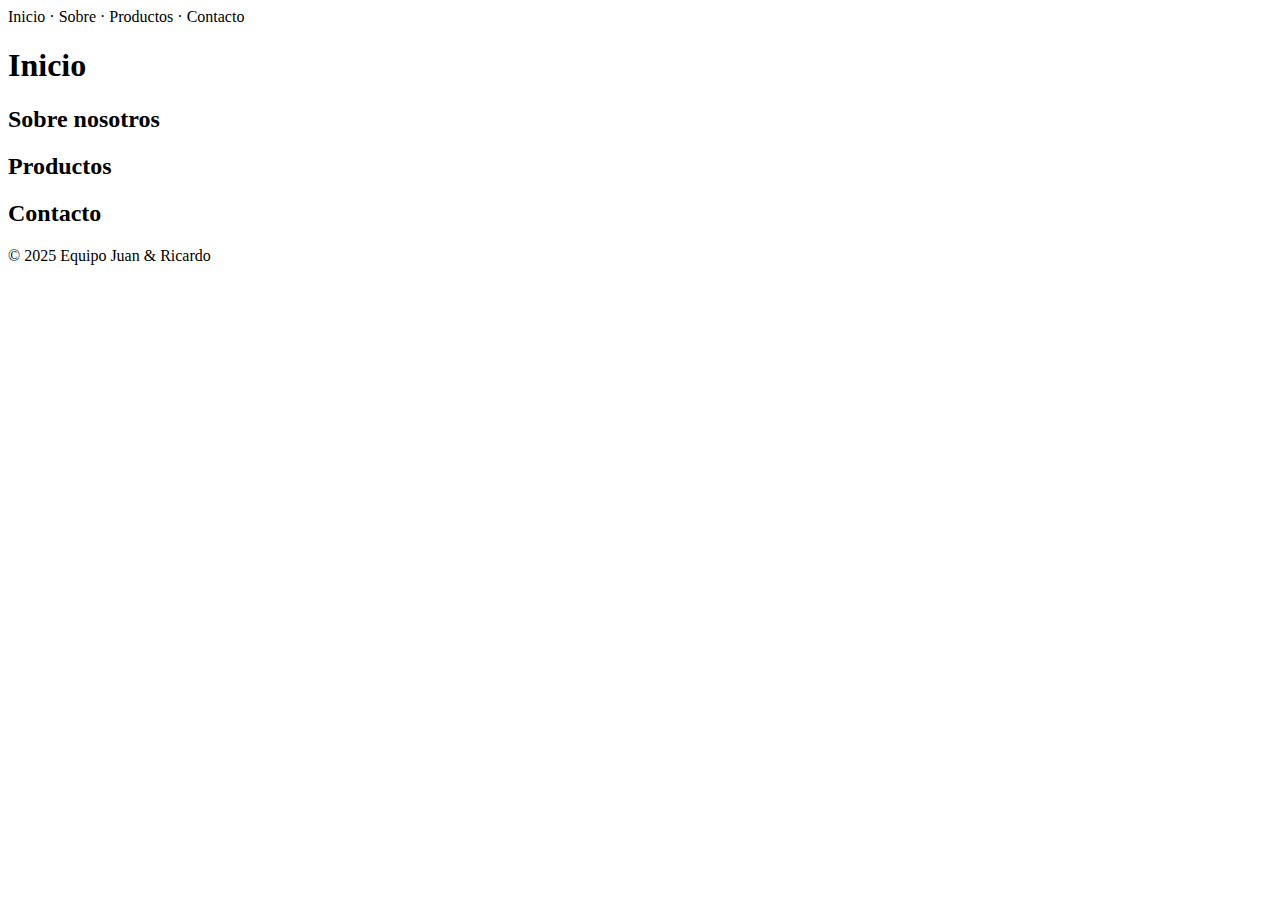
<file: front:/index.html>
<!doctype html>
<html lang="es">
  <head>
    <meta charset="utf-8" />
    <meta name="viewport" content="width=device-width, initial-scale=1" />
    <title>Proyecto | Desarrollo de Aplicaciones Avanzadas</title>
  </head>
  <body>
    <header><nav>Inicio · Sobre · Productos · Contacto</nav></header>
    <main>
      <section id="inicio"><h1>Inicio</h1></section>
      <section id="sobre"><h2>Sobre nosotros</h2></section>
      <section id="productos"><h2>Productos</h2></section>
      <section id="contacto"><h2>Contacto</h2></section>
    </main>
    <footer>© 2025 Equipo Juan & Ricardo</footer>
  </body>
</html>
</file>
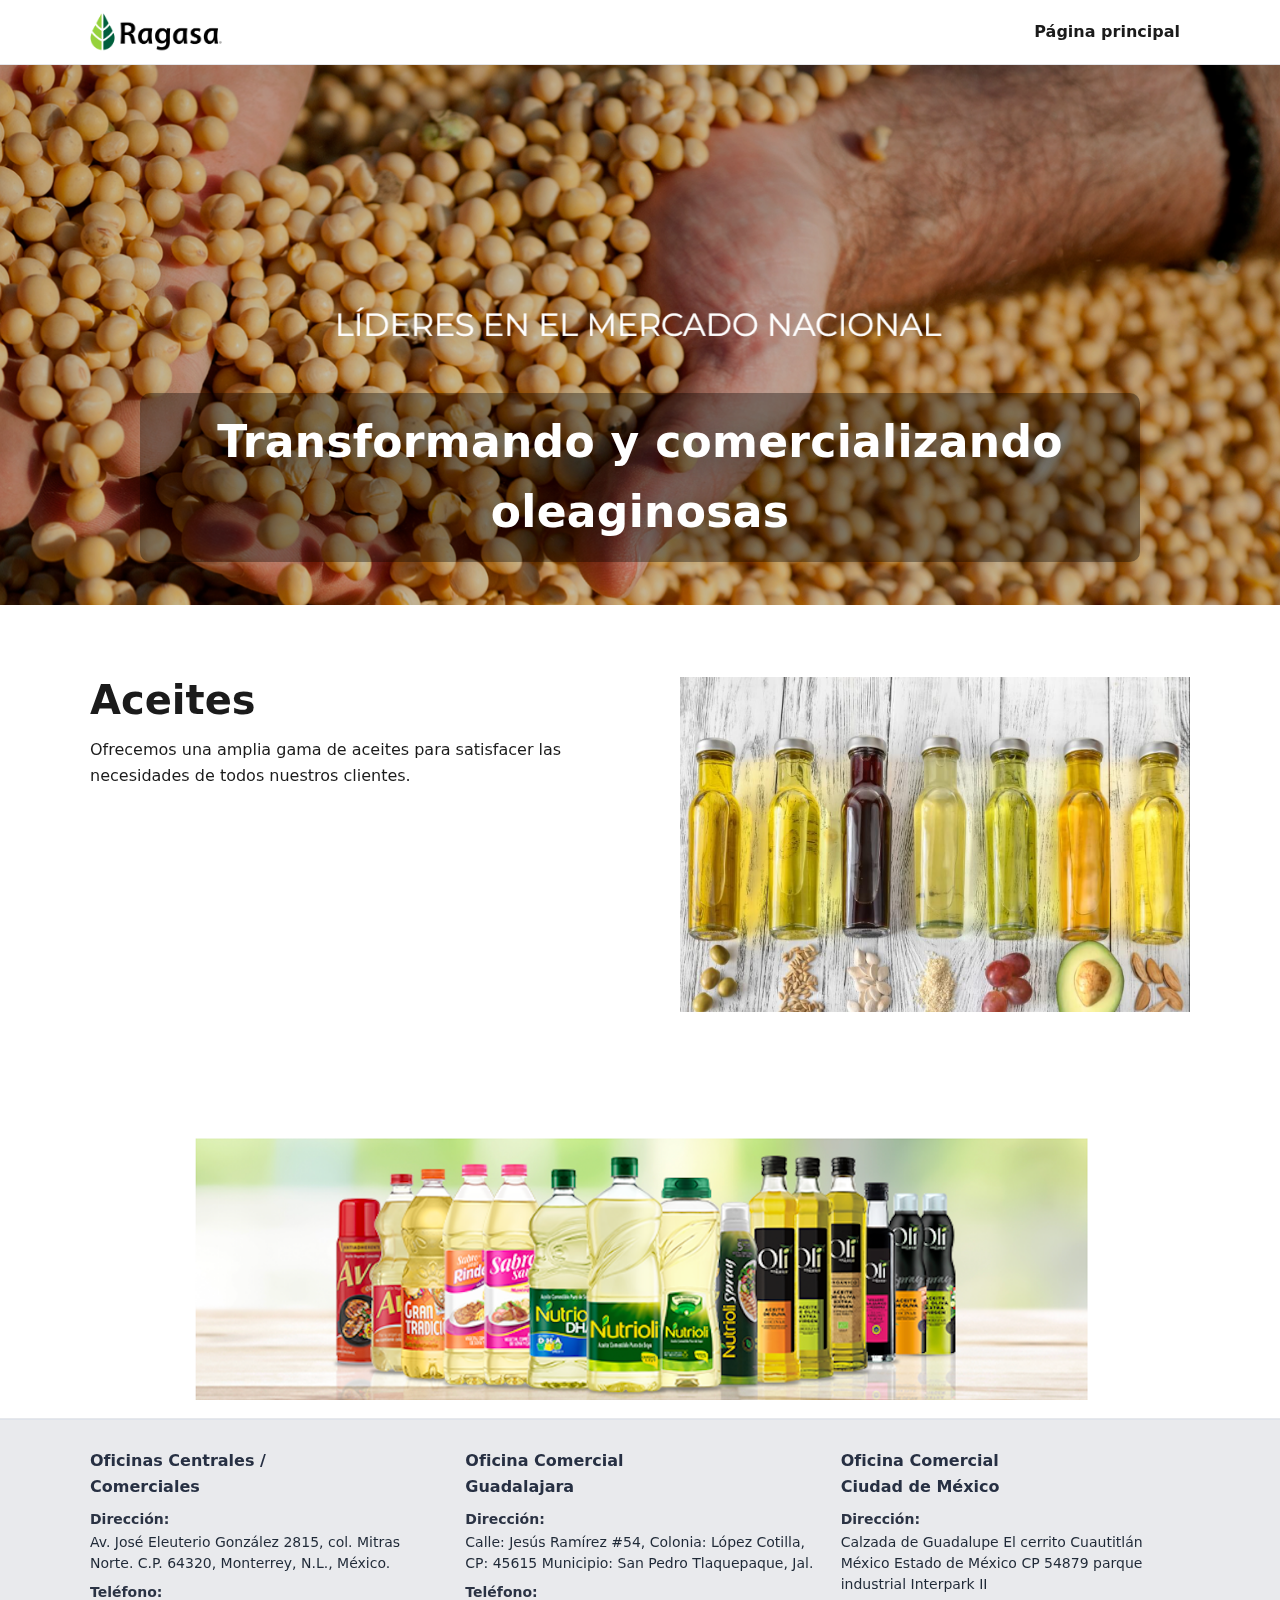
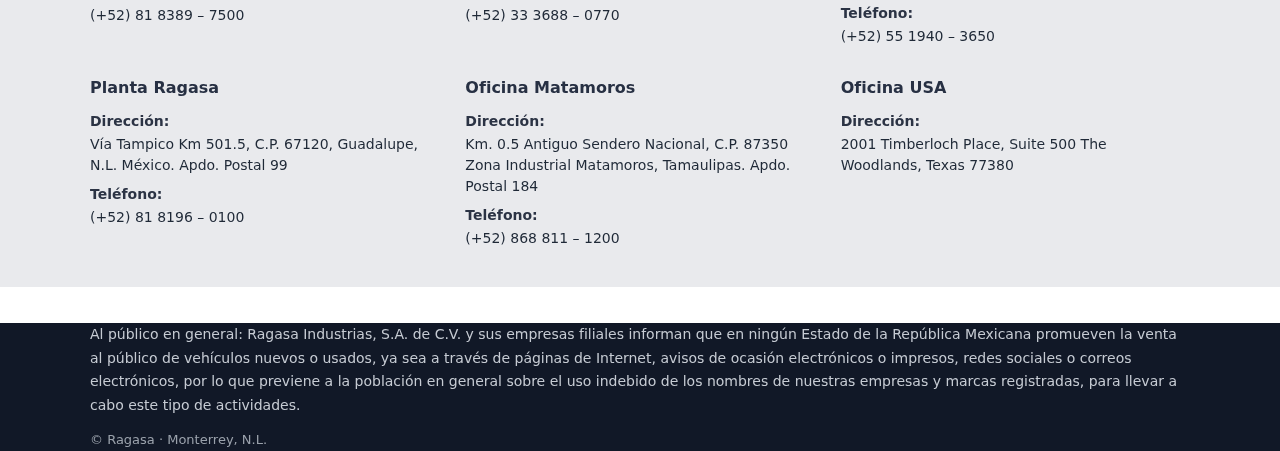
<file: aceites.html>
<!DOCTYPE html>
<html lang="es">
<head>
  <meta charset="utf-8" />
  <meta name="viewport" content="width=device-width, initial-scale=1" />
  <title>Ragasa | Sitio Minimalista</title>
  <link rel="stylesheet" href="style.css" />
</head>
<body>

  <!-- Navegación fija -->
  <header class="site-header">
    <div class="container header-inner">
      <a href="#inicio" class="brand">
  <img src="assets/logo.png" alt="Ragasa logo">
</a>
      <nav class="nav">
        <a href="index.html">Página principal</a>
      </nav>
    </div>
  </header>

  <!-- INICIO -->
  <section id="inicio" class="hero" aria-label="Portada">
    <picture>
      <img src="assets/img/inicio1.png" alt="Aceite vertiéndose con fondo vegetal" />
    </picture>
    <div class="hero-caption">
      <h1>Transformando y comercializando oleaginosas</h1>
    </div>
  </section>

  <!-- ACEITES -->
  <section id="sobre" class="section">
    <div class="container grid-2">
      <div>
        <h2>Aceites</h2>  
        <p>
          Ofrecemos una amplia gama de aceites para satisfacer las necesidades de todos nuestros clientes.
        </p>
      </div>
      <div class="media-card">
        <img src="assets/img/aceites.png" alt="Aceites" />
      </div>
    </div>
  </section>
</section>

  <!-- ===== Footer ===== -->
    <footer class="site-footer">
  <!-- Franja superior con banner de productos -->
  <div class="footer-banner">
    <img src="assets/img/contacto.png" alt="Línea de productos Ragasa" style="width:70%; display:block; margin:auto;">
  </div>

  <!-- Bloque gris con oficinas -->
  <section class="footer-contact">
    <div class="container footer-grid">
      <article class="office">
        <h4>Oficinas Centrales /<br>Comerciales</h4>
        <p class="label">Dirección:</p>
        <p>Av. José Eleuterio González 2815, col. Mitras Norte. C.P. 64320, Monterrey, N.L., México.</p>
        <p class="label">Teléfono:</p>
        <p>(+52) 81 8389 – 7500</p>
      </article>

      <article class="office">
        <h4>Oficina Comercial<br>Guadalajara</h4>
        <p class="label">Dirección:</p>
        <p>Calle: Jesús Ramírez #54, Colonia: López Cotilla, CP: 45615 Municipio: San Pedro Tlaquepaque, Jal.</p>
        <p class="label">Teléfono:</p>
        <p>(+52) 33 3688 – 0770</p>
      </article>

      <article class="office">
        <h4>Oficina Comercial<br>Ciudad de México</h4>
        <p class="label">Dirección:</p>
        <p>Calzada de Guadalupe El cerrito Cuautitlán México Estado de México CP 54879 parque industrial Interpark II</p>
        <p class="label">Teléfono:</p>
        <p>(+52) 55 1940 – 3650</p>
      </article>

      <article class="office">
        <h4>Planta Ragasa</h4>
        <p class="label">Dirección:</p>
        <p>Vía Tampico Km 501.5, C.P. 67120, Guadalupe, N.L. México. Apdo. Postal 99</p>
        <p class="label">Teléfono:</p>
        <p>(+52) 81 8196 – 0100</p>
      </article>

      <article class="office">
        <h4>Oficina Matamoros</h4>
        <p class="label">Dirección:</p>
        <p>Km. 0.5 Antiguo Sendero Nacional, C.P. 87350 Zona Industrial Matamoros, Tamaulipas. Apdo. Postal 184</p>
        <p class="label">Teléfono:</p>
        <p>(+52) 868 811 – 1200</p>
      </article>

      <article class="office">
        <h4>Oficina USA</h4>
        <p class="label">Dirección:</p>
        <p>2001 Timberloch Place, Suite 500 The Woodlands, Texas 77380</p>
      </article>
    </div>
  </section>
</footer>

  <!-- PIE DE PÁGINA / AVISO -->
  <footer class="site-footer">
    <div class="container">
      <p class="disclaimer">
        Al público en general: Ragasa Industrias, S.A. de C.V. y sus empresas filiales informan que en ningún Estado
        de la República Mexicana promueven la venta al público de vehículos nuevos o usados, ya sea a través de páginas
        de Internet, avisos de ocasión electrónicos o impresos, redes sociales o correos electrónicos, por lo que previene
        a la población en general sobre el uso indebido de los nombres de nuestras empresas y marcas registradas, para
        llevar a cabo este tipo de actividades.
      </p>
      <p class="copy">© Ragasa · Monterrey, N.L.</p>
    </div>
  </footer>

</body>
</html>
</file>
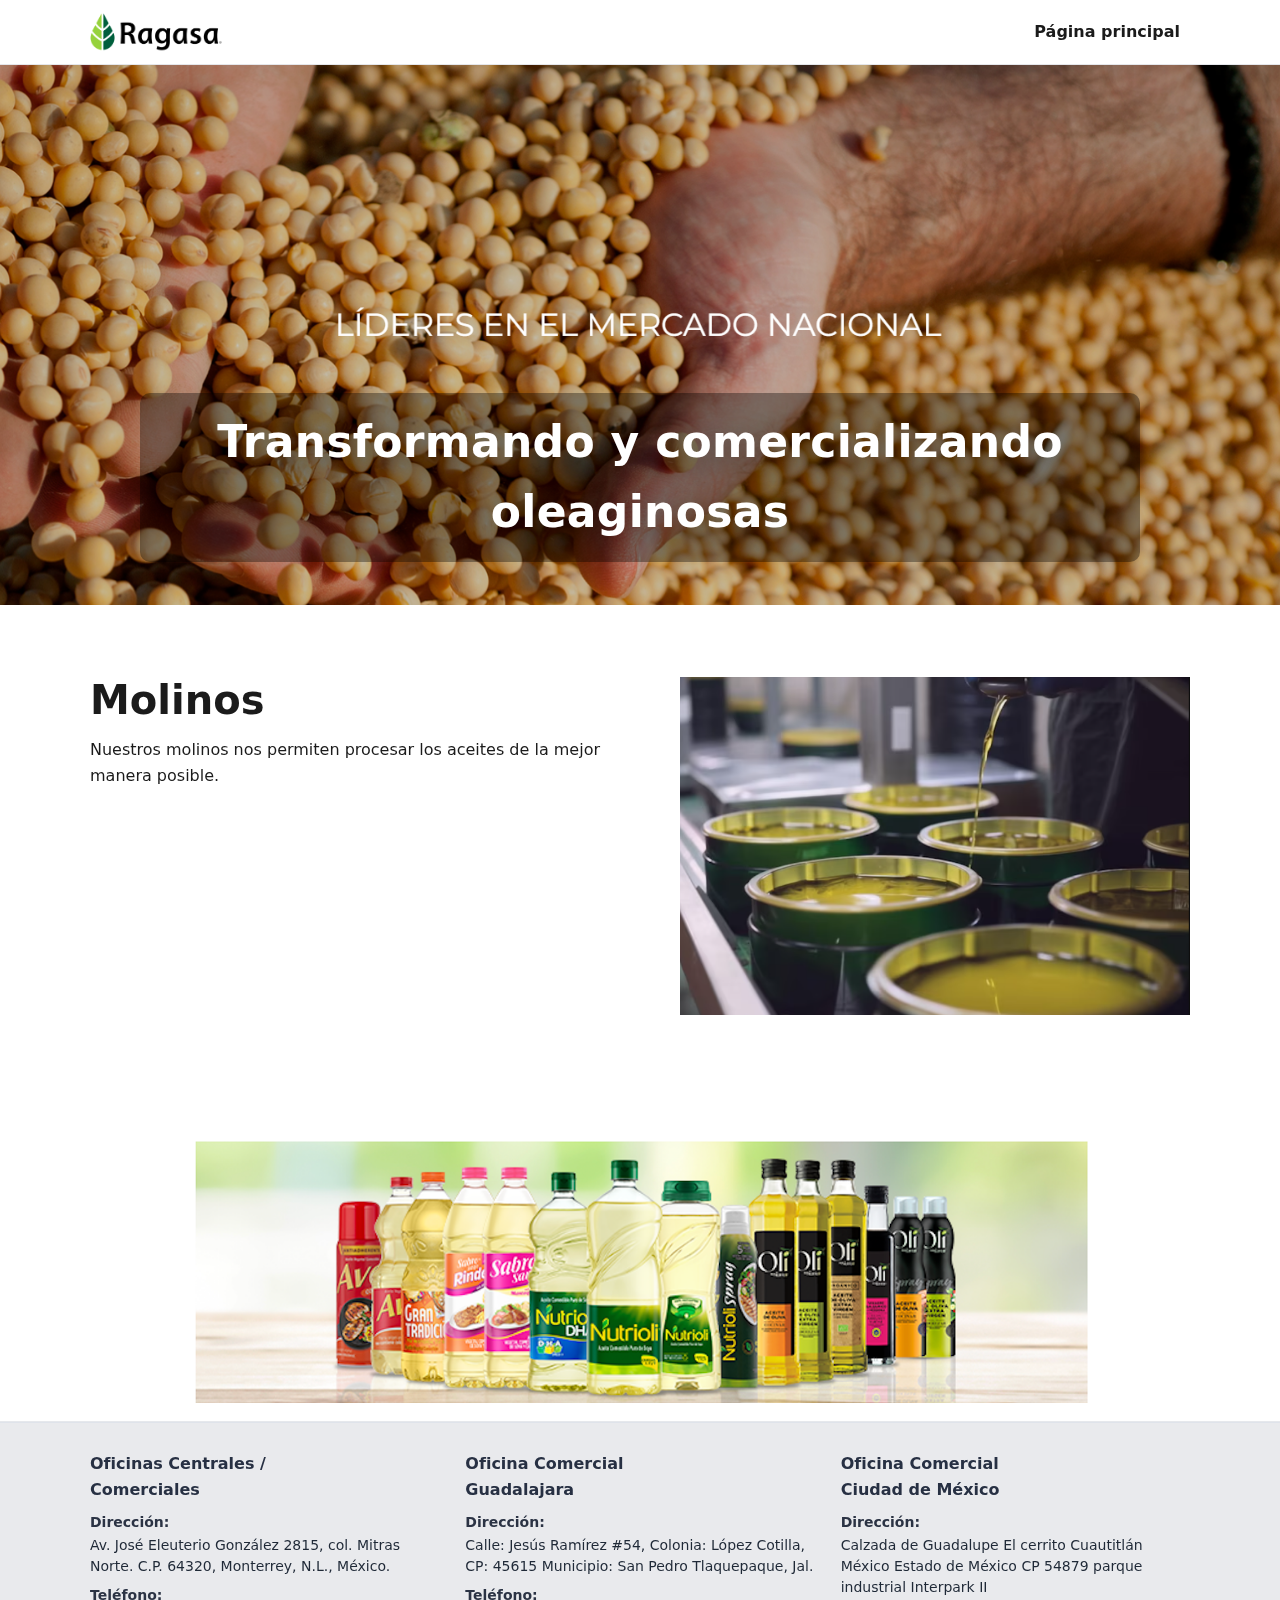
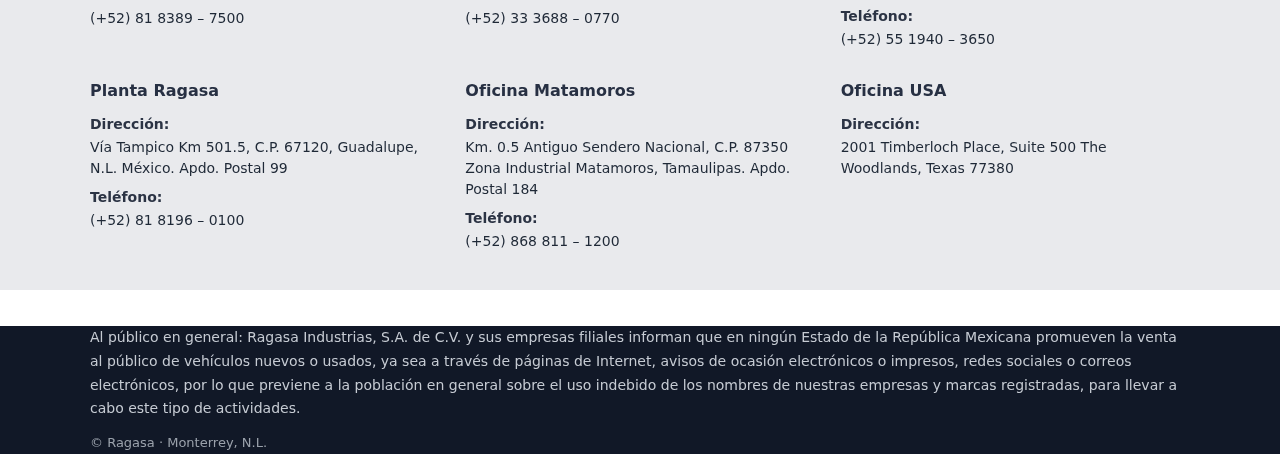
<file: molinos.html>
<!DOCTYPE html>
<html lang="es">
<head>
  <meta charset="utf-8" />
  <meta name="viewport" content="width=device-width, initial-scale=1" />
  <title>Ragasa | Sitio Minimalista</title>
  <link rel="stylesheet" href="style.css" />
</head>
<body>

  <!-- Navegación fija -->
  <header class="site-header">
    <div class="container header-inner">
      <a href="#inicio" class="brand">
  <img src="assets/logo.png" alt="Ragasa logo">
</a>
      <nav class="nav">
        <a href="index.html">Página principal</a>
      </nav>
    </div>
  </header>

  <!-- INICIO -->
  <section id="inicio" class="hero" aria-label="Portada">
    <picture>
      <img src="assets/img/inicio1.png" alt="Aceite vertiéndose con fondo vegetal" />
    </picture>
    <div class="hero-caption">
      <h1>Transformando y comercializando oleaginosas</h1>
    </div>
  </section>

  <!-- MOLINOS -->
  <section id="sobre" class="section">
    <div class="container grid-2">
      <div>
        <h2>Molinos</h2>  
        <p>
          Nuestros molinos nos permiten procesar los aceites de la mejor manera posible.
        </p>
      </div>
      <div class="media-card">
        <img src="assets/img/molinos.png" alt="Molinos" />
      </div>
    </div>
  </section>
</section>

  <!-- ===== Footer ===== -->
    <footer class="site-footer">
  <!-- Franja superior con banner de productos -->
  <div class="footer-banner">
    <img src="assets/img/contacto.png" alt="Línea de productos Ragasa" style="width:70%; display:block; margin:auto;">
  </div>

  <!-- Bloque gris con oficinas -->
  <section class="footer-contact">
    <div class="container footer-grid">
      <article class="office">
        <h4>Oficinas Centrales /<br>Comerciales</h4>
        <p class="label">Dirección:</p>
        <p>Av. José Eleuterio González 2815, col. Mitras Norte. C.P. 64320, Monterrey, N.L., México.</p>
        <p class="label">Teléfono:</p>
        <p>(+52) 81 8389 – 7500</p>
      </article>

      <article class="office">
        <h4>Oficina Comercial<br>Guadalajara</h4>
        <p class="label">Dirección:</p>
        <p>Calle: Jesús Ramírez #54, Colonia: López Cotilla, CP: 45615 Municipio: San Pedro Tlaquepaque, Jal.</p>
        <p class="label">Teléfono:</p>
        <p>(+52) 33 3688 – 0770</p>
      </article>

      <article class="office">
        <h4>Oficina Comercial<br>Ciudad de México</h4>
        <p class="label">Dirección:</p>
        <p>Calzada de Guadalupe El cerrito Cuautitlán México Estado de México CP 54879 parque industrial Interpark II</p>
        <p class="label">Teléfono:</p>
        <p>(+52) 55 1940 – 3650</p>
      </article>

      <article class="office">
        <h4>Planta Ragasa</h4>
        <p class="label">Dirección:</p>
        <p>Vía Tampico Km 501.5, C.P. 67120, Guadalupe, N.L. México. Apdo. Postal 99</p>
        <p class="label">Teléfono:</p>
        <p>(+52) 81 8196 – 0100</p>
      </article>

      <article class="office">
        <h4>Oficina Matamoros</h4>
        <p class="label">Dirección:</p>
        <p>Km. 0.5 Antiguo Sendero Nacional, C.P. 87350 Zona Industrial Matamoros, Tamaulipas. Apdo. Postal 184</p>
        <p class="label">Teléfono:</p>
        <p>(+52) 868 811 – 1200</p>
      </article>

      <article class="office">
        <h4>Oficina USA</h4>
        <p class="label">Dirección:</p>
        <p>2001 Timberloch Place, Suite 500 The Woodlands, Texas 77380</p>
      </article>
    </div>
  </section>
</footer>

  <!-- PIE DE PÁGINA / AVISO -->
  <footer class="site-footer">
    <div class="container">
      <p class="disclaimer">
        Al público en general: Ragasa Industrias, S.A. de C.V. y sus empresas filiales informan que en ningún Estado
        de la República Mexicana promueven la venta al público de vehículos nuevos o usados, ya sea a través de páginas
        de Internet, avisos de ocasión electrónicos o impresos, redes sociales o correos electrónicos, por lo que previene
        a la población en general sobre el uso indebido de los nombres de nuestras empresas y marcas registradas, para
        llevar a cabo este tipo de actividades.
      </p>
      <p class="copy">© Ragasa · Monterrey, N.L.</p>
    </div>
  </footer>

</body>
</html>
</file>
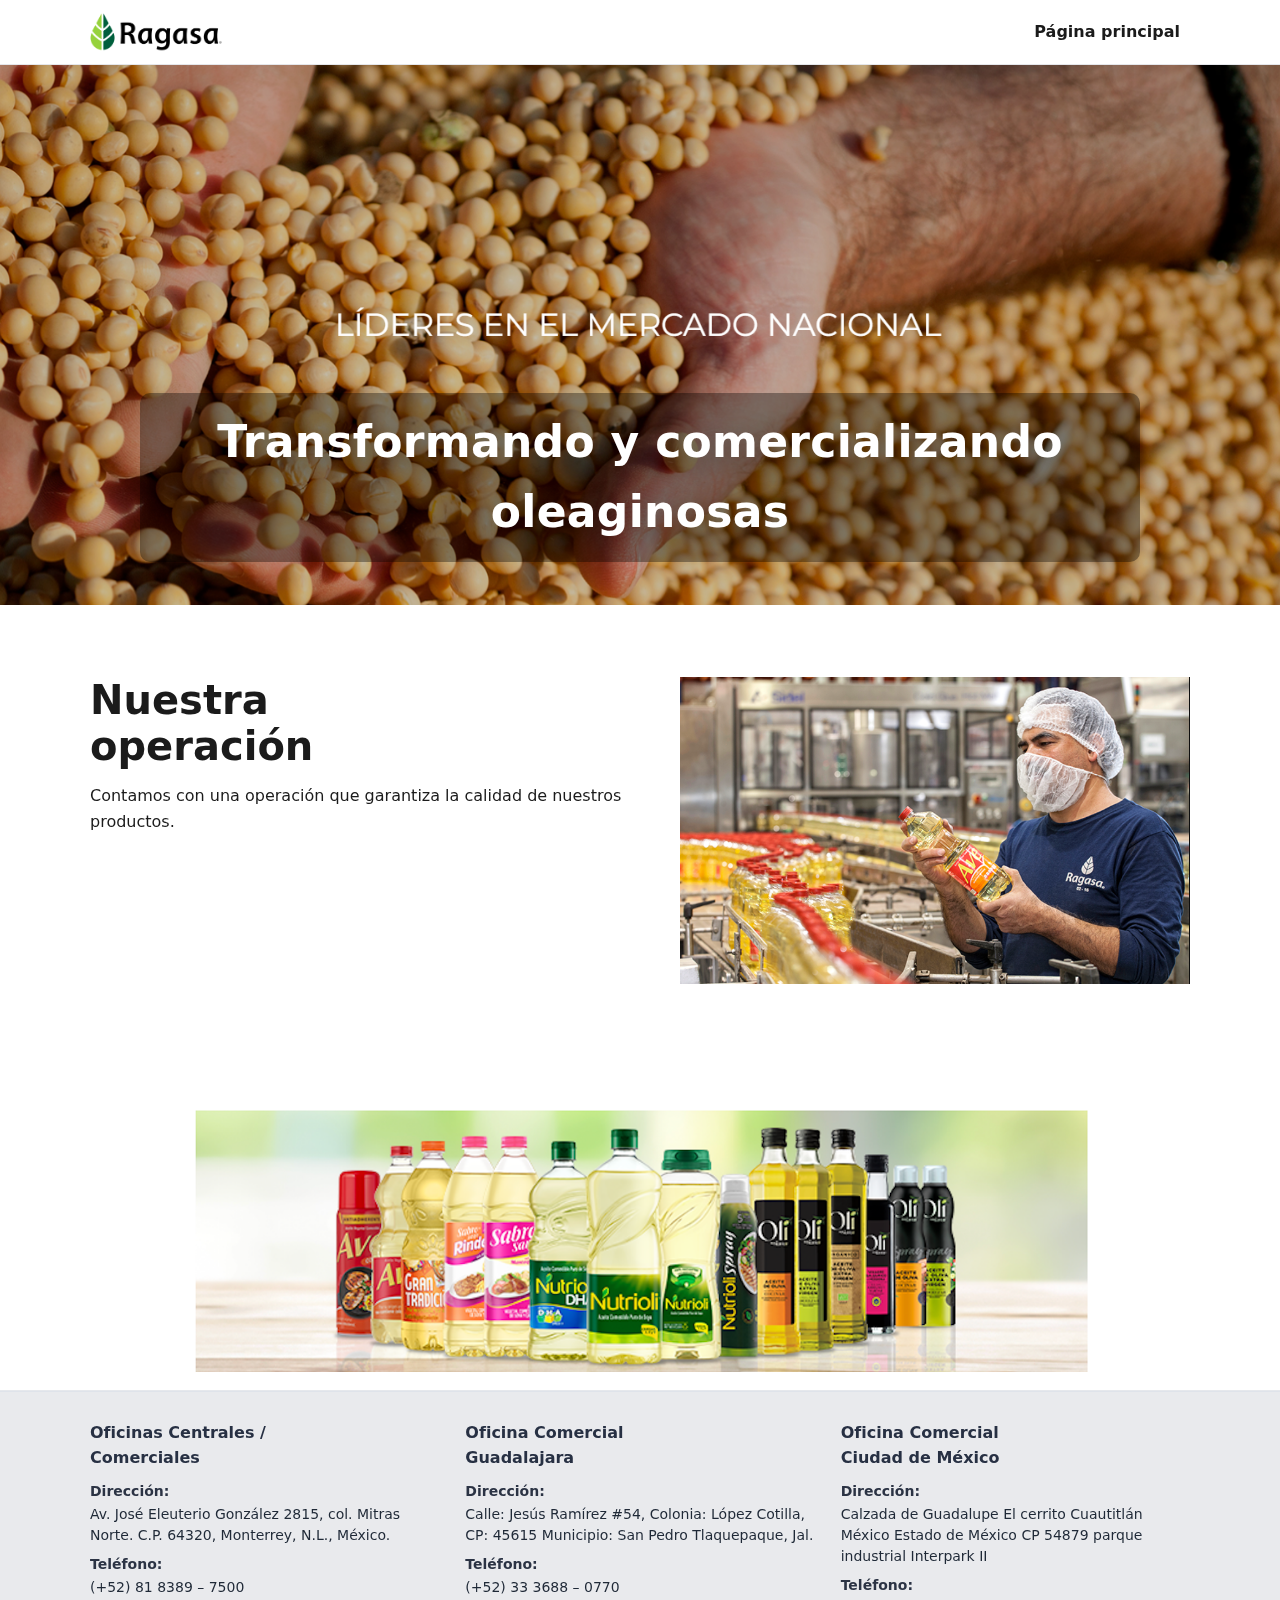
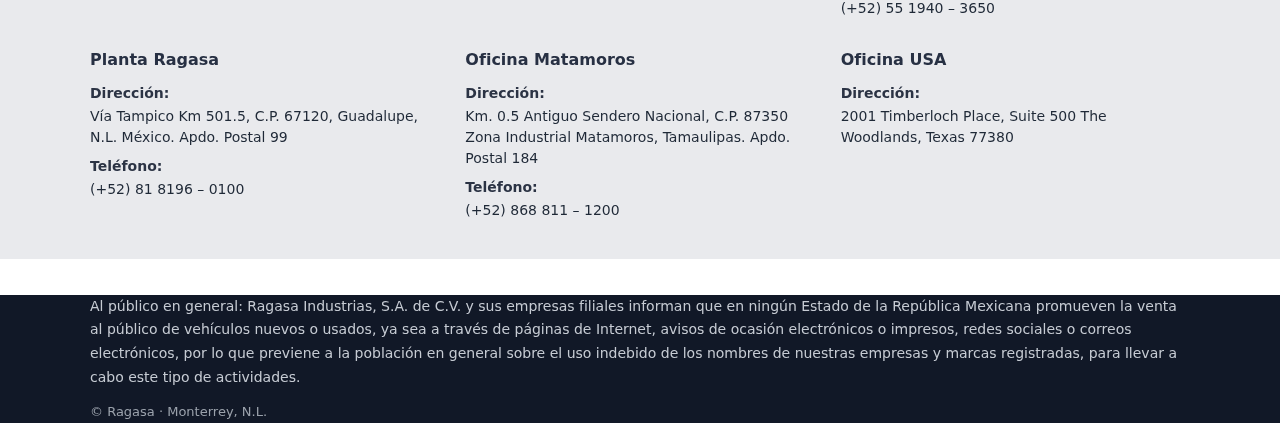
<file: operacion.html>
<!DOCTYPE html>
<html lang="es">
<head>
  <meta charset="utf-8" />
  <meta name="viewport" content="width=device-width, initial-scale=1" />
  <title>Ragasa | Sitio Minimalista</title>
  <link rel="stylesheet" href="style.css" />
</head>
<body>

  <!-- Navegación fija -->
  <header class="site-header">
    <div class="container header-inner">
      <a href="#inicio" class="brand">
  <img src="assets/logo.png" alt="Ragasa logo">
</a>
      <nav class="nav">
        <a href="index.html">Página principal</a>
      </nav>
    </div>
  </header>

  <!-- INICIO -->
  <section id="inicio" class="hero" aria-label="Portada">
    <picture>
      <img src="assets/img/inicio1.png" alt="Aceite vertiéndose con fondo vegetal" />
    </picture>
    <div class="hero-caption">
      <h1>Transformando y comercializando oleaginosas</h1>
    </div>
  </section>

  <!-- NUESTRA / OPERACION -->
  <section id="sobre" class="section">
    <div class="container grid-2">
      <div>
        <h2>Nuestra<br />operación</h2>  
        <p>
          Contamos con una operación que garantiza la calidad de nuestros productos.
        </p>
      </div>
      <div class="media-card">
        <img src="assets/img/operacion.png" alt="Operación" />
      </div>
    </div>
  </section>
</section>

  <!-- ===== Footer ===== -->
    <footer class="site-footer">
  <!-- Franja superior con banner de productos -->
  <div class="footer-banner">
    <img src="assets/img/contacto.png" alt="Línea de productos Ragasa" style="width:70%; display:block; margin:auto;">
  </div>

  <!-- Bloque gris con oficinas -->
  <section class="footer-contact">
    <div class="container footer-grid">
      <article class="office">
        <h4>Oficinas Centrales /<br>Comerciales</h4>
        <p class="label">Dirección:</p>
        <p>Av. José Eleuterio González 2815, col. Mitras Norte. C.P. 64320, Monterrey, N.L., México.</p>
        <p class="label">Teléfono:</p>
        <p>(+52) 81 8389 – 7500</p>
      </article>

      <article class="office">
        <h4>Oficina Comercial<br>Guadalajara</h4>
        <p class="label">Dirección:</p>
        <p>Calle: Jesús Ramírez #54, Colonia: López Cotilla, CP: 45615 Municipio: San Pedro Tlaquepaque, Jal.</p>
        <p class="label">Teléfono:</p>
        <p>(+52) 33 3688 – 0770</p>
      </article>

      <article class="office">
        <h4>Oficina Comercial<br>Ciudad de México</h4>
        <p class="label">Dirección:</p>
        <p>Calzada de Guadalupe El cerrito Cuautitlán México Estado de México CP 54879 parque industrial Interpark II</p>
        <p class="label">Teléfono:</p>
        <p>(+52) 55 1940 – 3650</p>
      </article>

      <article class="office">
        <h4>Planta Ragasa</h4>
        <p class="label">Dirección:</p>
        <p>Vía Tampico Km 501.5, C.P. 67120, Guadalupe, N.L. México. Apdo. Postal 99</p>
        <p class="label">Teléfono:</p>
        <p>(+52) 81 8196 – 0100</p>
      </article>

      <article class="office">
        <h4>Oficina Matamoros</h4>
        <p class="label">Dirección:</p>
        <p>Km. 0.5 Antiguo Sendero Nacional, C.P. 87350 Zona Industrial Matamoros, Tamaulipas. Apdo. Postal 184</p>
        <p class="label">Teléfono:</p>
        <p>(+52) 868 811 – 1200</p>
      </article>

      <article class="office">
        <h4>Oficina USA</h4>
        <p class="label">Dirección:</p>
        <p>2001 Timberloch Place, Suite 500 The Woodlands, Texas 77380</p>
      </article>
    </div>
  </section>
</footer>

  <!-- PIE DE PÁGINA / AVISO -->
  <footer class="site-footer">
    <div class="container">
      <p class="disclaimer">
        Al público en general: Ragasa Industrias, S.A. de C.V. y sus empresas filiales informan que en ningún Estado
        de la República Mexicana promueven la venta al público de vehículos nuevos o usados, ya sea a través de páginas
        de Internet, avisos de ocasión electrónicos o impresos, redes sociales o correos electrónicos, por lo que previene
        a la población en general sobre el uso indebido de los nombres de nuestras empresas y marcas registradas, para
        llevar a cabo este tipo de actividades.
      </p>
      <p class="copy">© Ragasa · Monterrey, N.L.</p>
    </div>
  </footer>

</body>
</html>
</file>
<file: style.css>
/* --------- Base --------- */
:root{
  --bg: #ffffff;
  --ink: #1b1b1b;
  --muted: #6b7280;
  --brand: #0b7a53;
  --brand-ink: #0a5c40;
  --card: #f7f7f7;
  --alt: #f3f4f6;
  --radius: 14px;
  --shadow: 0 10px 30px rgba(0,0,0,.08);
}
*{ box-sizing: border-box; }
html{ scroll-behavior: smooth; }
body{
  margin:0;
  font: 16px/1.6 system-ui, -apple-system, Segoe UI, Roboto, Arial, sans-serif;
  color: var(--ink);
  background: var(--bg);
}

/* --------- Helpers --------- */
.container{
  width: min(1100px, 92%);
  margin-inline: auto;
}
.narrow{ width: min(800px, 92%); }
.grid-2{
  display: grid;
  gap: 28px;
  grid-template-columns: 1.1fr 1fr;
}
@media (max-width: 900px){
  .grid-2{ grid-template-columns: 1fr; }
}

/* --------- Header / Nav --------- */
.site-header{
  position: sticky; top: 0; z-index: 50;
  background: rgba(255,255,255,.86);
  backdrop-filter: saturate(140%) blur(10px);
  border-bottom: 1px solid #e5e7eb;
}
.header-inner{
  display: flex; align-items: center; justify-content: space-between;
  padding: 12px 0;
}
.brand img {
  height: 40px;
  display: block;
}
.nav a{
  color: var(--ink); text-decoration: none; font-weight: 600;
  margin-left: 18px; padding: 8px 10px; border-radius: 9px;
}
.nav a:hover{ background: #eef2f7; }

/* --------- Sections --------- */
.section{ padding: 72px 0; }
.section.alt{ background: var(--alt); }
.section h2{
  font-size: clamp(28px, 2.4vw + 12px, 40px);
  line-height: 1.15; margin: 0 0 14px;
}
.section p{ color: var(--ink); margin: 0 0 14px; }
.media-card {
  display: flex;
  justify-content: center;
  align-items: center;
}

.media-card img {
  max-width: 100%;
  height: auto;
  object-fit: contain;   /* la imagen nunca se deforma */
  object-position: center; /* siempre centrada */
}

/* --------- Hero --------- */
.hero{ position: relative; }
.hero img{ width: 100%; height: clamp(360px, 48vw, 540px); object-fit: cover; display: block; }
.hero-caption{
  position: absolute; inset: auto 0 8%; display: grid; place-items: center;
}
.hero h1{
  width: min(1000px, 92%);
  margin: 0 auto;
  color: #fff; text-align: center;
  font-size: clamp(26px, 2.8vw + 14px, 44px);
  font-weight: 800; letter-spacing: .3px;
  text-shadow: 0 8px 30px rgba(0,0,0,.35);
  background: rgba(0,0,0,.35);
  padding: 14px 18px; border-radius: 10px;
}

/* --------- Overlay section (Somos Ragasa) --------- */
.section.overlay{
  position: relative; padding: 0; color: #fff;
}
.section.overlay > picture img{
  width: 100%; height: clamp(320px, 48vw, 520px); object-fit: cover; display: block;
  filter: brightness(.55);
}
.overlay-content{
  position: absolute; inset: 0;
  display: grid; place-items: center; text-align: center; padding: 24px;
}
.pill-list{
  display: flex; flex-wrap: wrap; gap: 10px; justify-content: center;
  margin-top: 14px; padding: 0; list-style: none;
}
.pill-list li{
  background: rgba(255,255,255,.14);
  border: 1px solid rgba(255,255,255,.25);
  padding: 8px 12px; border-radius: 999px; font-weight: 600;
}

/* --------- Productos --------- */
.product-grid{
  margin-top: 18px;
  display: grid; gap: 18px;
  grid-template-columns: repeat(2, 1fr);
}
.product-grid figure{
  margin: 0; background: var(--card); border-radius: var(--radius);
  overflow: hidden; box-shadow: var(--shadow);
}
.product-grid img{ width: 100%; display: block; }
.product-grid figcaption{
  padding: 10px 12px; color: var(--muted); font-weight: 600;
}
@media (max-width: 800px){
  .product-grid{ grid-template-columns: 1fr; }
}

/* --------- Footer --------- */
.site-footer{
  background: #111827; color: #e5e7eb;
  padding: 34px 0; margin-top: 36px;
}
.disclaimer{
  font-size: 14px; line-height: 1.7; color: #c6cbd3;
  margin: 0 0 12px;
}
.copy{ margin: 0; color: #9aa1ab; font-size: 13px; }

/* ===== Footer con banner de productos ===== */

/* ya tienes .site-footer; lo usamos como contenedor general */
.site-footer{
  margin-top: 36px;
  background: #111827;
  color: #e5e7eb;
  padding: 0;            /* quitamos padding; cada bloque controla el suyo */
}

/* Franja superior: imagen centrada y panorámica */
.footer-banner{
  background: #fff;                   /* fondo blanco como en la captura */
  border-bottom: 1px solid #e6e8ec;
  display: grid;
  place-items: center;
  padding: 18px 0;                    /* aire alrededor de la imagen */
}
.footer-banner img{
  display: block;
  max-width: min(1100px, 92%);        /* igual que .container */
  width: 100%;
  height: auto;
  object-fit: contain;                /* no recorta, respeta proporción */
  object-position: center;            /* centrada siempre */
}

/* Bloque gris con oficinas */
.footer-contact{
  background: #e9eaed;                /* gris claro como la referencia */
  color: #1f2937;
  padding: 28px 0 36px;
}

/* Grid de 3 columnas en desktop, 2 en tablet, 1 en móvil */
.footer-grid{
  display: grid;
  gap: 26px;
  grid-template-columns: repeat(3, 1fr);
}
@media (max-width: 1024px){
  .footer-grid{ grid-template-columns: repeat(2, 1fr); }
}
@media (max-width: 640px){
  .footer-grid{ grid-template-columns: 1fr; }
}

.office h4{
  margin: 0 0 10px;
  font-size: 16px;
  font-weight: 700;
  color: #273043;
}
.office p{ margin: 2px 0; font-size: 14px; line-height: 1.5; }
.office .label{
  margin-top: 8px;
  font-weight: 700;
  color: #2b3344;
}

/* separador sutil arriba del bloque gris respecto al resto del sitio */
.site-footer .footer-contact{
  border-top: 1px solid #dfe3ea;
}

/* ====== Mega menú Productos (sin JS) ====== */
.nav-products {
  position: relative;
  display: inline-block;
}
.nav-products > summary {
  list-style: none;           /* quita el triangulito */
  cursor: pointer;
  padding: 8px 10px;
  border-radius: 9px;
  font-weight: 600;
  color: var(--ink);
}
.nav-products[open] > summary,
.nav-products > summary:hover {
  background: #eef2f7;
}

/* Panel */
.menu-panel {
  position: absolute;
  top: calc(100% + 10px);

  /* centrado bajo el botón "Productos" */
  left: 50%;
  transform: translateX(-50%);

  /* ancho controlado */
  width: min(900px, 95vw);

  background: #fff;
  border: 1px solid #e5e7eb;
  border-radius: 12px;
  box-shadow: 0 20px 50px rgba(0,0,0,.10);
  z-index: 100;
}

/* Layout interno: dos columnas */
.menu-inner {
  display: grid;
  grid-template-columns: 280px 1fr;
  gap: 0;
  overflow: hidden;
  border-radius: 12px;
}

/* Columna izquierda (categorías) */
.menu-col:first-child {
  background: #f7f7f7;
  border-right: 1px solid #e5e7eb;
}
.menu-list {
  list-style: none;
  margin: 0;
  padding: 6px;
}
.menu-list li {
  padding: 12px 14px;
  border-radius: 8px;
  cursor: pointer;
}
.menu-list li:hover {
  background: #eef2f7;
  box-shadow: inset 3px 0 0 0 var(--brand-ink);
}

/* Columna derecha: grupos */
.menu-group { padding: 12px 14px; }
.menu-group + .menu-group { border-top: 1px dashed #e5e7eb; }
.menu-group h5 {
  margin: 4px 0 8px;
  font-size: 13px;
  text-transform: uppercase;
  letter-spacing: .06em;
  color: #6b7280;
}

/* Responsivo */
@media (max-width: 900px){
  .menu-panel { width: 92vw; max-width: 92vw; left: 50%; transform: translateX(-50%); }
  .menu-inner { grid-template-columns: 1fr; }
  .menu-col:first-child { border-right: 0; border-bottom: 1px solid #e5e7eb; }
}

/* Cerrar el menú al tab-navegar fuera (accesibilidad) */
.nav-products:focus-within summary { background: #eef2f7; }

/* ===== Radios invisibles para controlar el panel ===== */
.menu-inner > input[type="radio"]{
  position: absolute;
  opacity: 0;
  pointer-events: none;
}

/* Por defecto oculta todos los paneles de la derecha */
.menu-col.right .panel{ display: none; }

/* Mostrar el panel que corresponde al radio seleccionado */
#cat-nutrioli:checked ~ .right #panel-nutrioli{ display: block; }
#cat-sabrosano:checked ~ .right #panel-sabrosano{ display: block; }
#cat-ave:checked       ~ .right #panel-ave{ display: block; }
#cat-gran:checked      ~ .right #panel-gran{ display: block; }
#cat-commodities:checked ~ .right #panel-commodities{ display: block; }
#cat-refinados:checked ~ .right #panel-refinados{ display: block; }

/* Estilo de la categoría activa en la columna izquierda */
.menu-col.left label{
  display: block;
  padding: 12px 14px;
  border-radius: 8px;
  cursor: pointer;
}
.menu-col.left label:hover{
  background: #eef2f7;
  box-shadow: inset 3px 0 0 0 var(--brand-ink);
}

/* Estado activo (según radio seleccionado) */
#cat-nutrioli:checked ~ .left label[for="cat-nutrioli"],
#cat-sabrosano:checked ~ .left label[for="cat-sabrosano"],
#cat-ave:checked ~ .left label[for="cat-ave"],
#cat-gran:checked ~ .left label[for="cat-gran"],
#cat-commodities:checked ~ .left label[for="cat-commodities"],
#cat-refinados:checked ~ .left label[for="cat-refinados"]{
  background: #eef2f7;
  box-shadow: inset 3px 0 0 0 var(--brand-ink);
}

/* Encabezado fino para grupos */
.menu-col.right .panel h5{
  margin: 4px 0 8px;
  font-size: 13px;
  text-transform: uppercase;
  letter-spacing: .06em;
  color: #6b7280;
}

/* Ajustes responsive del mega menú (ya tenías algunos) */
@media (max-width: 900px){
  .menu-panel { width: 92vw; max-width: 92vw; left: 50%; transform: translateX(-50%); }
  .menu-inner { grid-template-columns: 1fr; }
  .menu-col.left { border-right: 0; border-bottom: 1px solid #e5e7eb; }
}

.product-boxes {
  display: grid;
  gap: 24px;
  grid-template-columns: repeat(auto-fit, minmax(280px, 1fr));
  margin-top: 24px;
}

.product-box {
  background: linear-gradient(135deg, var(--brand), var(--brand-ink));
  color: #fff;
  font-size: 20px;
  font-weight: 700;
  text-align: center;
  padding: 60px 20px;
  border-radius: var(--radius);
  box-shadow: var(--shadow);
  transition: transform 0.2s ease, background 0.3s ease;
  cursor: pointer;
  display: block;
}

.product-box:hover {
  transform: translateY(-6px);
  background: linear-gradient(135deg, var(--brand-ink), var(--brand));
}
</file>
